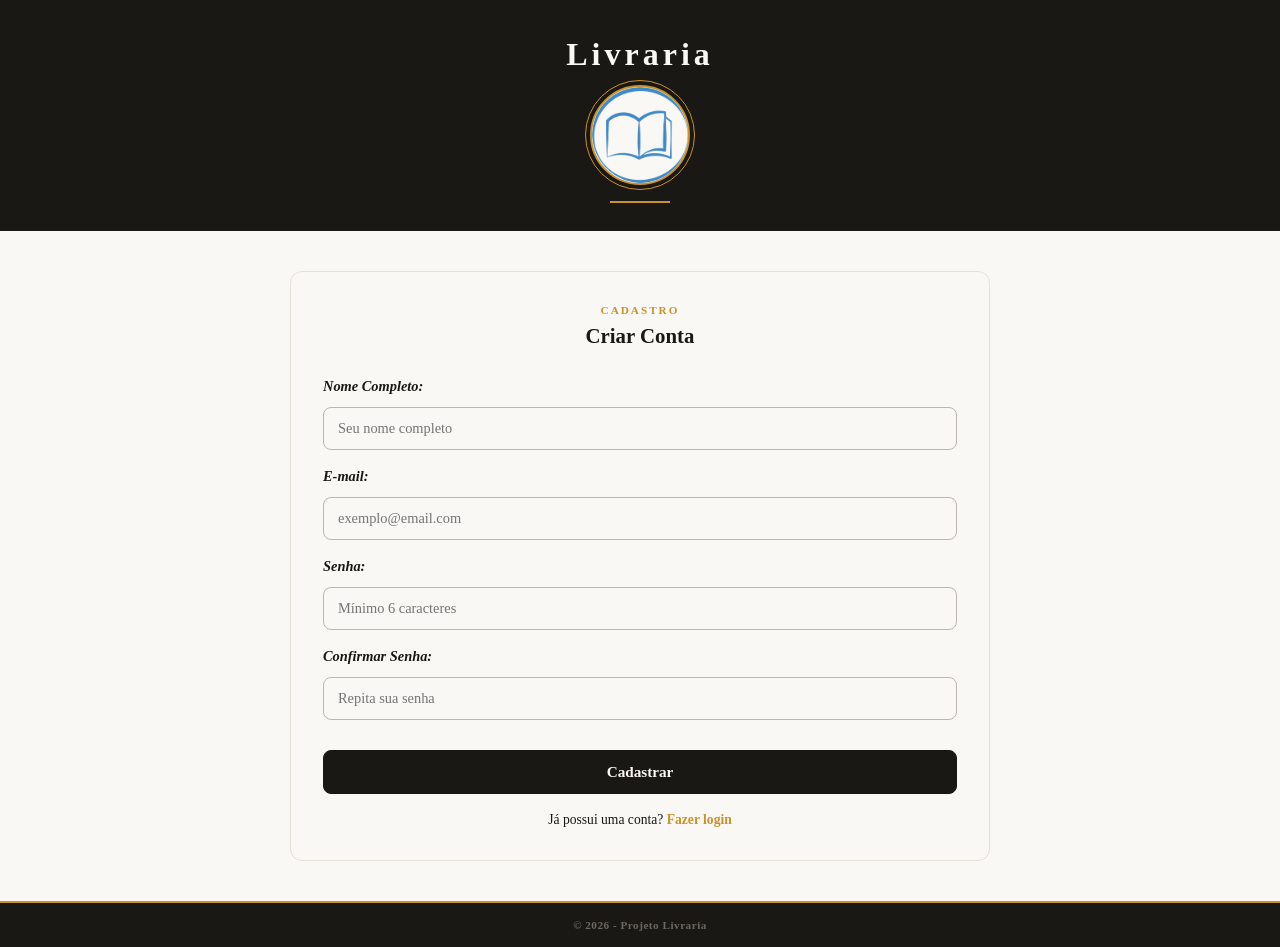
<file: forms/login/cadastro.html>
<!doctype html>
<html lang="pt-BR">

<head>
  <meta charset="UTF-8" />
  <meta name="viewport" content="width=device-width, initial-scale=1.0" />
  <link rel="icon" href="./../../logo-livraria.png" type="image/png" />
  <link rel="stylesheet" href="./../../style.css" />
  <title>Cadastro de Usuário - Livraria</title>
</head>

<body>
  <header class="cabecalho">
    <h1>Livraria</h1>
    <img src="./../../logo-livraria.png" alt="Logo da livraria" />
  </header>

  <main class="conteudo">
    <section class="secao-formulario">
      <h2 class="titulo-formulario">Criar Conta</h2>

      <form class="formulario" id="form-cadastro" method="POST">
        <input type="hidden" name="acao" value="cadastro" />

        <label for="nome"><em>Nome Completo:</em></label>
        <input type="text" name="nome" id="nome" placeholder="Seu nome completo" required />

        <label for="email"><em>E-mail:</em></label>
        <input type="email" name="email" id="email" placeholder="exemplo@email.com" required />

        <label for="senha"><em>Senha:</em></label>
        <input type="password" name="senha" id="senha" placeholder="Mínimo 6 caracteres" minlength="6" required />

        <label for="confirmarSenha"><em>Confirmar Senha:</em></label>
        <input type="password" name="confirmarSenha" id="confirmarSenha" placeholder="Repita sua senha" minlength="6" required />

        <input type="submit" value="Cadastrar" class="botao-enviar" />
      </form>

      <p class="link-auth">
        Já possui uma conta? <a href="./login.html">Fazer login</a>
      </p>
    </section>
  </main>

  <footer class="rodape">
    <p><strong>© 2026 - Projeto Livraria</strong></p>
  </footer>

  <script src="./login.js"></script>
</body>

</html>
</file>
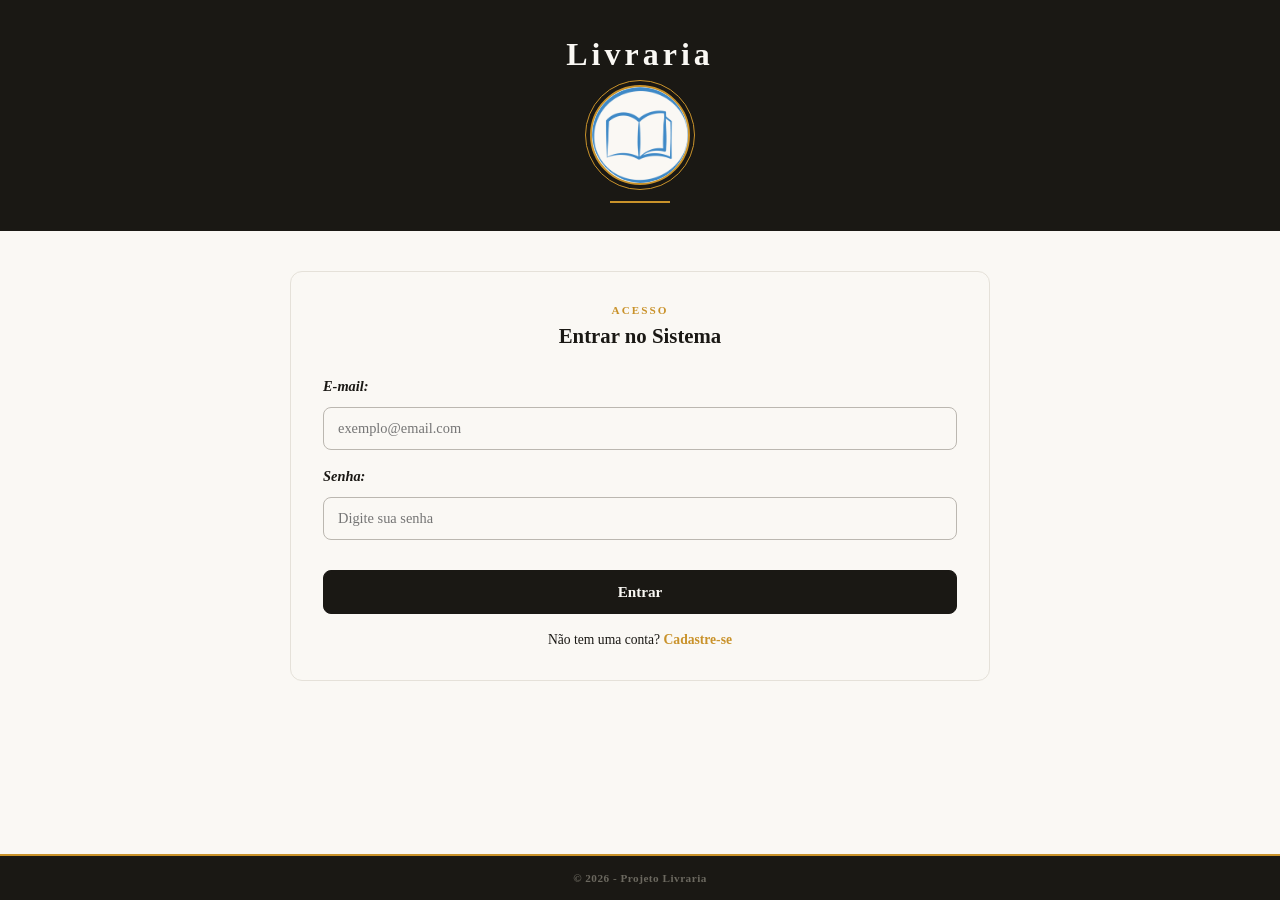
<file: forms/login/login.html>
<!doctype html>
<html lang="pt-BR">

<head>
  <meta charset="UTF-8" />
  <meta name="viewport" content="width=device-width, initial-scale=1.0" />
  <link rel="icon" href="./../../logo-livraria.png" type="image/png" />
  <link rel="stylesheet" href="./../../style.css" />
  <title>Login - Livraria</title>
</head>

<body>
  <header class="cabecalho">
    <h1>Livraria</h1>
    <img src="./../../logo-livraria.png" alt="Logo da livraria" />
  </header>

  <main class="conteudo">
    <section class="secao-formulario">
      <h2 class="titulo-formulario titulo-login">Entrar no Sistema</h2>

      <form class="formulario" id="form-login" method="POST">
        <input type="hidden" name="acao" value="login" />

        <label for="email"><em>E-mail:</em></label>
        <input type="email" name="email" id="email" placeholder="exemplo@email.com" required />

        <label for="senha"><em>Senha:</em></label>
        <input type="password" name="senha" id="senha" placeholder="Digite sua senha" required />

        <input type="submit" value="Entrar" class="botao-enviar" />
      </form>

      <p class="link-auth">
        Não tem uma conta? <a href="./cadastro.html">Cadastre-se</a>
      </p>
    </section>
  </main>

  <footer class="rodape">
    <p><strong>© 2026 - Projeto Livraria</strong></p>
  </footer>

  <script src="./login.js"></script>
</body>

</html>
</file>
<file: style.css>
:root {
  --cor-fundo: #faf8f4;
  --cor-superficie: #f0ede7;
  --cor-card: #ffffff;
  --cor-escura: #1a1814;
  --cor-borda: #e5e1d9;
  --cor-borda-nav: #bbb7b0;
  --cor-destaque: #c9922a;
  --cor-texto: #1a1814;
  --cor-texto-muted: #a09d97;
  --cor-footer-texto: #6b685f;

  --fonte-base: Georgia, "Times New Roman", serif;
  --fonte-corpo: Georgia, "Times New Roman", serif;
}

*,
*::before,
*::after {
  box-sizing: border-box;
  margin: 0;
  padding: 0;
}

body {
  background-color: var(--cor-fundo);
  color: var(--cor-texto);
  font-family: var(--fonte-base);
  min-height: 100vh;
  display: flex;
  flex-direction: column;
}

.cabecalho {
  background-color: var(--cor-escura);
  padding: 36px 24px 28px;
  text-align: center;
}

.cabecalho::after {
  content: "";
  display: block;
  width: 60px;
  height: 2px;
  background-color: var(--cor-destaque);
  margin: 16px auto 0;
}

.cabecalho h1 {
  font-family: var(--fonte-base);
  font-size: 2rem;
  font-weight: 600;
  color: var(--cor-fundo);
  letter-spacing: 4px;
  margin-bottom: 12px;
}

.cabecalho img {
  width: 100px;
  height: 100px;
  border-radius: 50%;
  border: 2px solid var(--cor-destaque);
  outline: 1px solid var(--cor-destaque);
  outline-offset: 4px;
  display: block;
  margin: 0 auto 14px;
  background-color: var(--cor-fundo);
}

.navegacao {
  background-color: var(--cor-superficie);
  border-bottom: 1px solid var(--cor-borda-nav);
  padding: 16px 20px;
  text-align: center;
}

.navegacao h3 {
  font-family: var(--fonte-base);
  font-size: 0.7rem;
  font-weight: 600;
  letter-spacing: 2.5px;
  color: var(--cor-texto-muted);
  margin-bottom: 10px;
}

.navegacao a {
  display: inline-block;
  color: var(--cor-texto);
  text-decoration: none;
  font-size: 0.8rem;
  font-weight: 500;
  margin: 4px 6px;
  padding: 5px 16px;
  border-radius: 20px;
  border: 1.5px solid var(--cor-borda-nav);
  transition:
    background-color 0.2s,
    color 0.2s,
    border-color 0.2s;
}

.navegacao a:hover {
  background-color: var(--cor-escura);
  color: var(--cor-fundo);
  border-color: var(--cor-escura);
}

.conteudo {
  flex: 1;
  padding: 40px 28px;
}

.secao-conteudo {
  max-width: 600px;
  margin: 0 auto;
  padding: 28px 0;
  border-top: 1px solid var(--cor-borda);
}

.rodape {
  background-color: var(--cor-escura);
  text-align: center;
  padding: 16px;
  border-top: 2px solid var(--cor-destaque);
}

.rodape p {
  color: var(--cor-footer-texto);
  font-size: 0.7rem;
  letter-spacing: 0.5px;
}

.rodape a {
  background: transparent;
  color: var(--cor-fundo);
  text-decoration: none;
  border: 1px solid var(--cor-borda);
  border-radius: 20px;
  padding: 8px 20px;
  margin: 8px;
  font-size: 0.75rem;
  font-weight: 500;
  font-family: var(--fonte-corpo);
  cursor: pointer;
}

.rodape a:hover {
  background-color: rgba(255, 255, 255, 0.08);
}

.secao-conteudo-main {
  max-width: 500px;
  margin: 0 auto;
  text-align: center;
}

.secao-conteudo-main h2 {
  font-family: var(--fonte-base);
  font-size: 1.2rem;
  font-weight: 600;
  color: var(--cor-texto);
  margin-bottom: 24px;
}

.secao-conteudo-main h2::before {
  content: "ACESSO RÁPIDO";
  display: block;
  font-family: var(--fonte-base);
  font-size: 0.65rem;
  font-weight: 600;
  letter-spacing: 2.5px;
  color: var(--cor-destaque);
  margin-bottom: 6px;
}

.secao-conteudo-main a {
  display: flex;
  align-items: center;
  gap: 12px;
  background-color: var(--cor-card);
  color: var(--cor-texto);
  text-decoration: none;
  padding: 14px 18px;
  margin-bottom: 10px;
  border: 1px solid var(--cor-borda);
  border-radius: 10px;
  font-size: 0.85rem;
  font-weight: 500;
  text-align: left;
  transition:
    border-color 0.2s,
    transform 0.15s;
}

.secao-conteudo-main a:hover {
  border-color: var(--cor-destaque);
  transform: translateY(-1px);
}

.secao-intro-about {
  border-top: none;
  padding-top: 0;
  text-align: center;
  font-style: italic;
}

.titulo-secao {
  margin-bottom: 28px;
}

.titulo-secao::before {
  content: attr(data-eyebrow);
  display: block;
  font-family: var(--fonte-corpo);
  font-size: 0.65rem;
  font-weight: 600;
  letter-spacing: 2.5px;
  color: var(--cor-destaque);
  margin-bottom: 6px;
}

.glossario {
  display: flex;
  flex-direction: column;
  gap: 10px;
  margin-top: 14px;
}

.glossario dt {
  font-size: 0.8rem;
  font-weight: 500;
  color: var(--cor-texto);
  margin-bottom: 2px;
}

.glossario dd {
  background-color: var(--cor-card);
  border: 1px solid var(--cor-borda);
  border-radius: 8px;
  padding: 12px 16px;
  font-size: 0.8rem;
  color: var(--cor-texto);
}

.lista-topicos {
  list-style: none;
  padding: 0;
  margin-top: 4px;
  display: flex;
  flex-direction: column;
  gap: 8px;
}

.lista-topicos li {
  font-size: 0.85rem;
  color: var(--cor-texto);
  padding-left: 18px;
  position: relative;
  line-height: 1.65;
}

.lista-topicos li::before {
  content: "";
  position: absolute;
  left: 0;
  top: 7px;
  width: 6px;
  height: 6px;
  border-radius: 50%;
  background-color: var(--cor-destaque);
}

.rodape-about h2 {
  font-family: var(--fonte-titulo);
  font-size: 1.1rem;
  font-weight: 400;
  color: var(--cor-fundo);
  margin-bottom: 16px;
}

.rodape-about h2::before {
  content: "FALE CONOSCO";
  display: block;
  font-family: var(--fonte-corpo);
  font-size: 0.65rem;
  font-weight: 500;
  letter-spacing: 2.5px;
  color: var(--cor-destaque);
  margin-bottom: 6px;
}

.rodape-about p {
  margin-top: 16px;
}

.lista-contato {
  list-style: none;
  padding: 0;
  margin: 0 0 20px;
  display: flex;
  flex-direction: column;
  gap: 8px;
}

.lista-contato li {
  font-size: 0.8rem;
  color: var(--cor-texto-muted);
  padding-left: 0;
}

.lista-contato li::before {
  display: none;
}

.secao-intro-faq {
  border-top: none;
  font-style: italic;
  padding-top: 0;
  display: flex;
  flex-direction: column;
  align-items: center;
}

.secao-intro-faq li {
  color: var(--cor-texto);
  padding-left: 20px;
  position: relative;
  line-height: 1.7;
}

.secao-intro-faq li::marker {
  color: var(--cor-destaque);
}

.secao-conteudo-livro {
  border-top: none;
  padding-top: 0;
  text-align: left;
  max-width: 700px;
  margin: 0 auto;
}

.secao-conteudo-livro h2 {
  font-family: var(--fonte-base);
  font-size: 1.2rem;
  font-weight: 400;
  color: var(--cor-texto);
  text-align: center;
  margin-bottom: 24px;
}

.secao-conteudo-livro h2::before {
  content: "CATÁLOGO";
  display: block;
  font-family: var(--fonte-corpo);
  font-size: 0.65rem;
  font-weight: 500;
  letter-spacing: 2.5px;
  color: var(--cor-destaque);
  margin-bottom: 6px;
}

.tabela-wrapper {
  overflow-x: auto;
}

.tabela-livros {
  width: 100%;
  border-collapse: collapse;
  font-size: 0.85rem;
}

.tabela-livros thead tr {
  border-bottom: 2px solid var(--cor-destaque);
}

.tabela-livros th {
  font-family: var(--fonte-base);
  font-size: 0.85rem;
  font-weight: 600;
  color: var(--cor-texto);
  padding: 10px 16px;
  text-align: left;
  letter-spacing: 0.5px;
}

.tabela-livros tbody tr {
  border-bottom: 1px solid var(--cor-borda);
}

.tabela-livros tbody tr:last-child {
  border-bottom: none;
}

.tabela-livros tbody tr:hover td {
  background-color: var(--cor-superficie);
}

.tabela-livros td {
  padding: 14px 16px;
  vertical-align: top;
  color: var(--cor-texto);
  line-height: 1.8;
}

.tabela-livros td:first-child {
  font-weight: 500;
  white-space: nowrap;
  padding-right: 24px;
  position: relative;
  padding-left: 22px;
}

.tabela-livros td:first-child::before {
  content: "";
  position: absolute;
  left: 0;
  top: 20px;
  width: 6px;
  height: 6px;
  border-radius: 50%;
  background-color: var(--cor-destaque);
}

.lista-livros {
  list-style: none;
  padding: 0;
  margin: 0;
  display: flex;
  flex-direction: column;
  gap: 6px;
}

.secao-formulario {
  max-width: 700px;
  margin: 0 auto;
  padding: 32px;
  background-color: #faf8f4;
  border: 1px solid #e5e1d9;
  border-radius: 12px;
}

.titulo-formulario {
  font-family: Georgia, "Times New Roman", Times, serif;
  font-size: 1.3rem;
  font-weight: 600;
  color: #1a1814;
  text-align: center;
  margin-bottom: 24px;
}

.titulo-formulario::before {
  content: "CADASTRO";
  display: block;
  font-size: 0.7rem;
  font-weight: 600;
  letter-spacing: 2px;
  color: #c9922a;
  margin-bottom: 8px;
}

.formulario {
  display: flex;
  flex-direction: column;
  gap: 12px;
}

.formulario label {
  font-size: 0.9rem;
  font-weight: 600;
  color: #1a1814;
  margin-top: 6px;
}

.formulario input:not([type="submit"]),
.formulario select,
.formulario textarea {
  width: 100%;
  padding: 12px 14px;
  border: 1px solid #bbb7b0;
  border-radius: 8px;
  background-color: #faf8f4;
  color: #1a1814;
  font-family: Georgia, "Times New Roman", Times, serif;
  font-size: 0.9rem;
  outline: none;
}

.formulario input:not([type="submit"]):focus,
.formulario select:focus,
.formulario textarea:focus {
  border: 1px solid #c9922a;
  background-color: #ffffff;
}

.botao-enviar {
  margin-top: 18px;
  padding: 12px 20px;
  background-color: #1a1814;
  color: #faf8f4;
  border: 1px solid #1a1814;
  border-radius: 8px;
  font-size: 0.95rem;
  font-weight: 600;
  font-family: Georgia, "Times New Roman", Times, serif;
  cursor: pointer;
}

.botao-enviar:hover {
  background-color: #c9922a;
  border-color: #c9922a;
  color: #ffffff;
}

/* Botão que abre o modal */
.botao-abrir-modal {
  width: 50%;
  display: block;
  margin: 0 auto;
  margin-block-end: 20px;
  padding: 12px 28px;
  background-color: var(--cor-escura);
  color: var(--cor-fundo);
  border: 1px solid var(--cor-escura);
  border-radius: 20px;
  font-family: var(--fonte-base);
  font-size: 0.85rem;
  font-weight: 600;
  letter-spacing: 1px;
  cursor: pointer;
  transition: background-color 0.2s, border-color 0.2s;
}

.botao-abrir-modal:hover {
  background-color: var(--cor-destaque);
  border-color: var(--cor-destaque);
}

/* Modal */
.modal {
  width: min(560px, calc(100% - 32px));
  max-height: calc(100vh - 48px);
  margin: auto;
  padding: 32px;
  background-color: var(--cor-fundo);
  color: var(--cor-texto);
  border: 1px solid var(--cor-borda);
  border-top: 3px solid var(--cor-destaque);
  border-radius: 12px;
  box-shadow: 0 20px 50px rgba(26, 24, 20, 0.35);
  overflow-y: auto;
}

.modal[open] {
  animation: modal-entrada 0.25s ease;
}

.modal::backdrop {
  background-color: rgba(26, 24, 20, 0.6);
  backdrop-filter: blur(2px);
}

@keyframes modal-entrada {
  from {
    opacity: 0;
    transform: translateY(-12px);
  }
  to {
    opacity: 1;
    transform: translateY(0);
  }
}

.modal-cabecalho {
  position: relative;
  margin-bottom: 24px;
}

.modal-cabecalho .titulo-formulario {
  margin: 0;
}

.botao-fechar-modal {
  position: absolute;
  top: -12px;
  right: -12px;
  width: 32px;
  height: 32px;
  background: transparent;
  border: none;
  border-radius: 50%;
  color: var(--cor-texto-muted);
  font-size: 1.6rem;
  line-height: 1;
  cursor: pointer;
  transition: color 0.2s, background-color 0.2s;
}

.botao-fechar-modal:hover {
  color: var(--cor-texto);
  background-color: var(--cor-superficie);
}

/* Variações do modal */
.modal-largo {
  width: min(1360px, calc(100% - 32px));
}

.titulo-listagem::before {
  content: "LISTAGEM";
}

.titulo-login::before {
  content: "ACESSO";
}

/* Tabela */
.tabela-wrapper {
  overflow-x: auto;
  border: 1px solid var(--cor-borda);
  border-radius: 10px;
  background-color: var(--cor-card);
}

.form-table {
  width: 100%;
  min-width: 760px;
  border-collapse: collapse;
  font-family: var(--fonte-base);
  font-size: 0.85rem;
}

.form-table thead {
  background-color: var(--cor-escura);
}

.form-table th {
  padding: 14px 16px;
  text-align: left;
  font-size: 0.7rem;
  font-weight: 600;
  letter-spacing: 1.5px;
  text-transform: uppercase;
  color: var(--cor-fundo);
  white-space: nowrap;
  border-bottom: 2px solid var(--cor-destaque);
}

.form-table td {
  padding: 12px 16px;
  color: var(--cor-texto);
  border-bottom: 1px solid var(--cor-borda);
}

.form-table tbody tr:nth-child(even) {
  background-color: var(--cor-fundo);
}

.form-table tbody tr:hover {
  background-color: var(--cor-superficie);
}

.form-table tbody tr:last-child td {
  border-bottom: none;
}

.tabela-vazia {
  padding: 28px 16px;
  text-align: center;
  font-style: italic;
  color: var(--cor-texto-muted);
}

.tabela-vazia[hidden] {
  display: none;
}

.form-table input,
.form-table select {
  width: 100%;
  min-width: 140px;
  padding: 5px 8px;
  border: 1px solid #bbb7b0;
  border-radius: 8px;
  background-color: #faf8f4;
  color: #1a1814;
  font-family: Georgia, "Times New Roman", Times, serif;
  font-size: 0.85rem;
  outline: none;
}

.form-table input:focus,
.form-table select:focus {
  border: 1px solid #c9922a;
  background-color: #ffffff;
}

.form-table button {
  padding: 6px 12px;
  background-color: #1a1814;
  color: #faf8f4;
  border: 1px solid #1a1814;
  border-radius: 8px;
  font-size: 0.85rem;
  font-weight: 600;
  font-family: Georgia, "Times New Roman", Times, serif;
  cursor: pointer;
}

.form-table button:hover {
  background-color: #c9922a;
  border-color: #c9922a;
  color: #ffffff;
}

/* Itens da venda */
.item-venda-row {
  display: flex;
  gap: 8px;
  align-items: center;
  margin-bottom: 8px;
}

.item-venda-row select {
  flex: 1;
}

.item-venda-row input[type="number"] {
  width: 85px;
}

.botao-remover-item {
  padding: 10px 12px;
  background-color: #8b2e2e;
  color: #ffffff;
  border: 1px solid #8b2e2e;
  border-radius: 8px;
  font-family: var(--fonte-base);
  font-size: 0.85rem;
  font-weight: 600;
  cursor: pointer;
}

.botao-remover-item:hover {
  background-color: #6d2222;
}

/* Login / Cadastro e barra de sessão */
body.auth-carregando {
  visibility: hidden;
}

.barra-usuario {
  display: flex;
  justify-content: center;
  align-items: center;
  gap: 12px;
  flex-wrap: wrap;
}

.usuario-logado {
  font-size: 0.85rem;
  color: var(--cor-texto);
}

.botao-sair {
  display: inline-block;
  background-color: var(--cor-escura);
  color: var(--cor-fundo);
  font-family: var(--fonte-base);
  font-size: 0.8rem;
  font-weight: 500;
  padding: 5px 16px;
  border-radius: 20px;
  border: 1.5px solid var(--cor-escura);
  cursor: pointer;
  transition: background-color 0.2s, border-color 0.2s;
}

.botao-sair:hover {
  background-color: var(--cor-destaque);
  border-color: var(--cor-destaque);
}

.link-auth {
  margin-top: 18px;
  text-align: center;
  font-size: 0.85rem;
}

.link-auth a {
  color: var(--cor-destaque);
  font-weight: 600;
  text-decoration: none;
}

.link-auth a:hover {
  text-decoration: underline;
}
</file>
